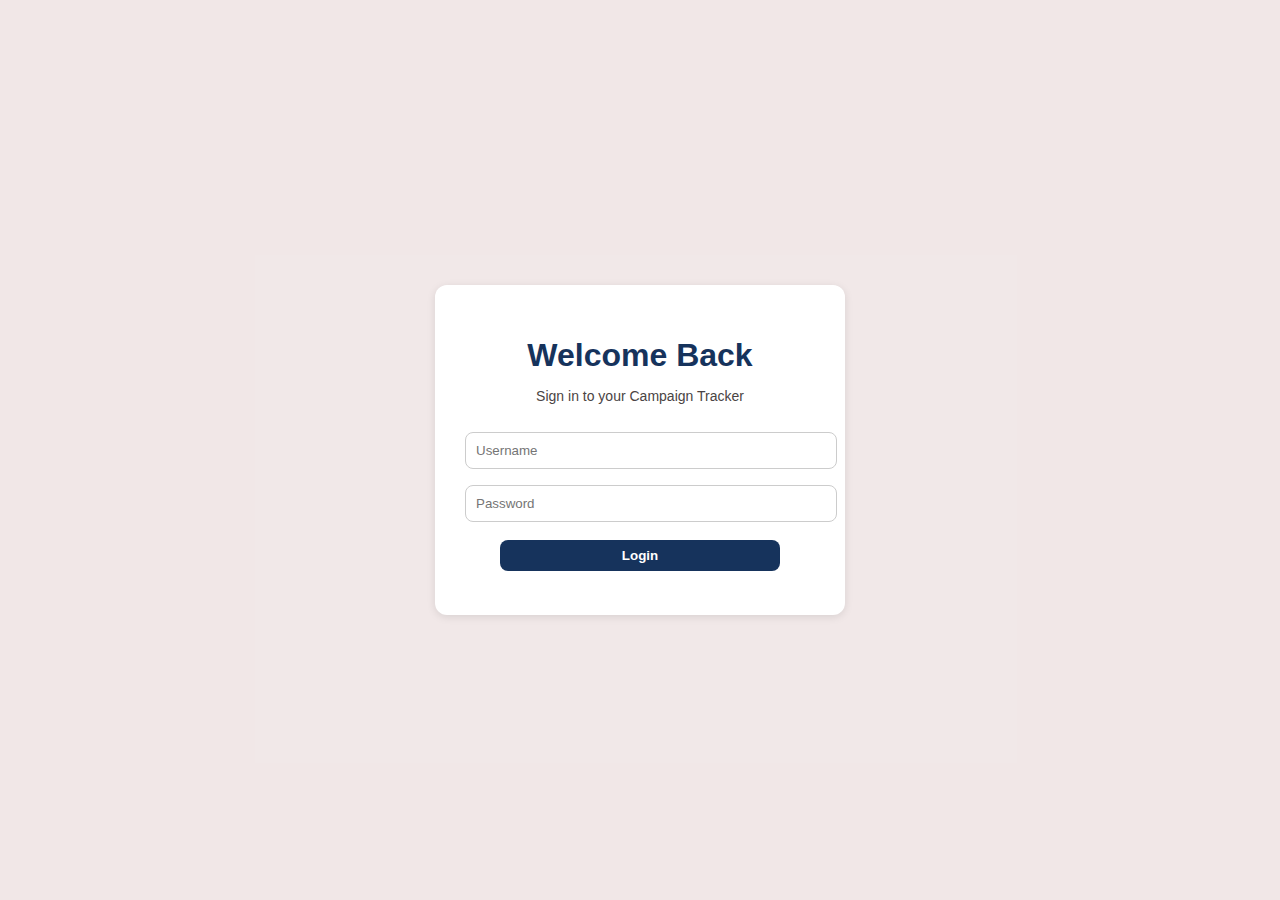
<file: frontend/index.html>
<!DOCTYPE html>
<html lang="en">
<head>
  <meta charset="UTF-8">
  <title>Campaign Tracker</title>
  <link rel="stylesheet" href="style.css">
</head>
<body>

  <!-- LOGIN PAGE -->
  <div id="loginPage" class="login-container">
    <div class="login-box">
      <h1>Welcome Back</h1>
      <p class="subtitle">Sign in to your Campaign Tracker</p>
      <input type="text" id="username" placeholder="Username">
      <input type="password" id="password" placeholder="Password">
      <button onclick="login()">Login</button>
      <p id="loginError" class="error-message"></p>
    </div>
  </div>

  <!-- DASHBOARD PAGE -->
  <div id="mainPage" class="hidden">
    <header class="main-header">
      <h1>📊 Campaign Tracker</h1>
      <button class="logout-btn" onclick="logout()">Logout</button>
    </header>

    <main class="container">

      <!-- Dashboard summary -->
      <section class="dashboard">
        <div class="card"><h3>Total</h3><p id="total">0</p></div>
        <div class="card"><h3>Active</h3><p id="active">0</p></div>
        <div class="card"><h3>Paused</h3><p id="paused">0</p></div>
        <div class="card"><h3>Completed</h3><p id="completed">0</p></div>
      </section>

      <!-- Search campaigns -->
      <div class="search-box">
        <div class="search-input-wrapper">
          <span class="search-icon">🔍</span>
          <input type="text" id="search" placeholder="Search campaigns...">
        </div>
      </div>

      <!-- Add campaign form -->
      <section class="form-section add-section">
        <h2>Add New Campaign</h2>
        <div class="form-group">
          <input id="name" type="text" placeholder="Campaign Name">
          <input id="client" type="text" placeholder="Client Name">
          <input id="startDate" type="date">
          <select id="status">
            <option>Active</option>
            <option>Paused</option>
            <option>Completed</option>
          </select>
          <button id="addCampaignBtn" onclick="addCampaign()">➕ Add Campaign</button>
        </div>
      </section>

      <!-- Campaign table -->
      <section class="table-section">
        <table>
          <thead>
            <tr>
              <th>Campaign Name</th>
              <th>Client Name</th>
              <th>Start Date</th>
              <th>Status</th>
              <th>Action</th>
            </tr>
          </thead>
          <tbody id="tableBody"></tbody>
        </table>
      </section>

    </main>
  </div>

  <!-- DELETE CONFIRM MODAL -->
  <div id="deleteModal" class="modal hidden">
    <div class="modal-content">
      <p id="deleteMessage">Are you sure you want to delete this campaign?</p>
      <div class="modal-buttons">
        <button id="confirmYes">Yes</button>
        <button id="confirmNo">No</button>
      </div>
    </div>
  </div>

  <!-- SUCCESS MODAL -->
  <div id="successModal" class="modal hidden">
    <div class="modal-content">
      <p id="successMessage">Campaign added successfully!</p>
      <div class="modal-buttons">
        <button id="successOk">OK</button>
      </div>
    </div>
  </div>

  <script src="script.js"></script>
</body>
</html>
</file>
<file: frontend/style.css>
body {
  font-family: "Segoe UI", sans-serif;
  margin: 0;
  background-color: #f4f7fb;
  color: #333;
}

/* -------- LOGIN -------- */
.login-container {
  height: 100vh;
  display: flex;
  justify-content: center;
  align-items: center;
  background: rgba(241, 229, 229, 0.9);
}

.login-box {
  width: 350px;
  background: #fff;
  border-radius: 12px;
  padding: 30px;
  text-align: center;
  box-shadow: 0 2px 8px rgba(0, 0, 0, 0.1);
}

.login-box h1 {
  color: #16335c;
  margin-bottom: 10px;
}

.subtitle {
  color: #4a4444;
  font-size: 14px;
  margin-bottom: 20px;
}

.login-box input {
  width: 100%;
  padding: 10px;
  margin: 8px 0;
  border: 1px solid #ccc;
  border-radius: 8px;
}

.login-box button {
  width: 80%;
  padding: 8px;
  margin-top: 10px;
  background: #16335c;
  color: #fff;
  border: none;
  border-radius: 8px;
  cursor: pointer;
  font-weight: 600;
}

.login-box button:hover {
  background: #0f274b;
}

.error-message {
  color: #dd6b3a;
  font-size: 14px;
  margin-top: 8px;
}

/* -------- DASHBOARD -------- */
.hidden {
  display: none;
}

.main-header {
  background-color: #16335c;
  color: white;
  display: flex;
  justify-content: space-between;
  align-items: center;
  padding: 15px 30px;
}

.logout-btn {
  background: #dd6b3a;
  border: none;
  color: white;
  padding: 8px 14px;
  border-radius: 6px;
  cursor: pointer;
}

.logout-btn:hover {
  background: #c75b2f;
}

.container {
  max-width: 1000px;
  margin: 30px auto;
  background: #fff;
  padding: 20px 30px;
  border-radius: 12px;
  box-shadow: 0 2px 10px rgba(0, 0, 0, 0.1);
}

/* Dashboard cards */
.dashboard {
  display: grid;
  grid-template-columns: repeat(auto-fit, minmax(180px, 1fr));
  gap: 15px;
  margin-bottom: 25px;
}

.dashboard .card {
  background: #f0f8ff;
  border-radius: 10px;
  padding: 15px;
  text-align: center;
  box-shadow: 0 1px 3px rgba(0, 0, 0, 0.1);
}

.dashboard .card h3 {
  margin: 0;
  font-size: 1em;
  color: #16335c;
}

.dashboard .card p {
  margin-top: 5px;
  font-size: 1.4em;
  font-weight: 700;
}

/* Form */
.form-section {
  margin-bottom: 25px;
}

.form-section h2 {
  color: #16335c;
  margin-bottom: 15px;
}

.form-group {
  display: flex;
  flex-wrap: wrap;
  gap: 10px;
}

.form-group input,
.form-group select {
  padding: 10px;
  border: 1px solid #ccc;
  border-radius: 12px;
  flex: 1;
  min-width: 150px;
}

/* Add Campaign Button */
#addCampaignBtn {
  background-color: #16335c; /* blue */
  color: white;
  border-radius: 8px;
  cursor: pointer;
  padding: 10px 15px;
  font-weight: 600;
}

#addCampaignBtn:disabled {
  background-color: #999;
  cursor: not-allowed;
  opacity: 0.6;
}

#addCampaignBtn:hover:enabled {
  background-color: #0056b3;
}

/* Status dropdown in table */
td select {
  padding: 6px 10px;
  border-radius: 12px;
  border: 1px solid #ccc;
  cursor: pointer;
  font-weight: 600;
  appearance: none;
}

td select.active {
  background-color: #d4edda;
  color: #155724;
}

td select.paused {
  background-color: #d1ecf1;
  color: #721c24;
}

td select.completed {
  background-color: #f8d7da;
  color: #0c5460;
}

/* Table */
table {
  width: 100%;
  border-collapse: collapse;
  border-radius: 10px;
  overflow: hidden;
}

th {
  background-color: #16335c;
  color: white;
  padding: 12px;
  text-align: left;
}

td {
  padding: 10px;
  border-bottom: 1px solid #e0e0e0;
}

tr:nth-child(even) {
  background-color: #f9f9f9;
}

tr:hover {
  background-color: #eef3ff;
}

/* Buttons */
button {
  border: none;
  border-radius: 6px;
  padding: 6px 12px;
  cursor: pointer;
  font-weight: 600;
}

button:hover:enabled {
  opacity: 0.85;
}

.delete-btn {
  background-color: #dd6b3a;
  color: #fff;
}

.delete-btn:hover {
  background-color: #c75b2f;
}

/* Search */
.search-box {
  margin-bottom: 20px;
}

.search-input-wrapper {
  position: relative;
  width: 250px;
}

.search-icon {
  position: absolute;
  left: 10px;
  top: 50%;
  transform: translateY(-50%);
  color: #999;
}

.search-input-wrapper input {
  width: 100%;
  padding: 8px 12px 8px 32px;
  border-radius: 8px;
  border: 1px solid #ccc;
  font-size: 14px;
}

/* Modals */
.modal {
  position: fixed;
  top: 0;
  left: 0;
  width: 100%;
  height: 100%;
  background: rgba(0, 0, 0, 0.4);
  display: flex;
  justify-content: center;
  align-items: center;
  z-index: 1000;
}

.modal.hidden {
  display: none;
}

.modal-content {
  background: white;
  padding: 25px 30px;
  border-radius: 10px;
  width: 320px;
  text-align: center;
  box-shadow: 0 2px 10px rgba(0, 0, 0, 0.3);
}

.modal-content p {
  font-size: 16px;
  color: #333;
  margin-bottom: 20px;
}

.modal-buttons {
  display: flex;
  justify-content: space-around;
}

#confirmYes {
  background: #dd6b3a;
  color: white;
}

#confirmYes:hover {
  background: #c75b2f;
}

#confirmNo {
  background: #ccc;
}

#confirmNo:hover {
  background: #b3b3b3;
}

#successOk {
  background: #16335c;
  color: white;
}

#successOk:hover {
  background: #0f274b;
}
</file>
